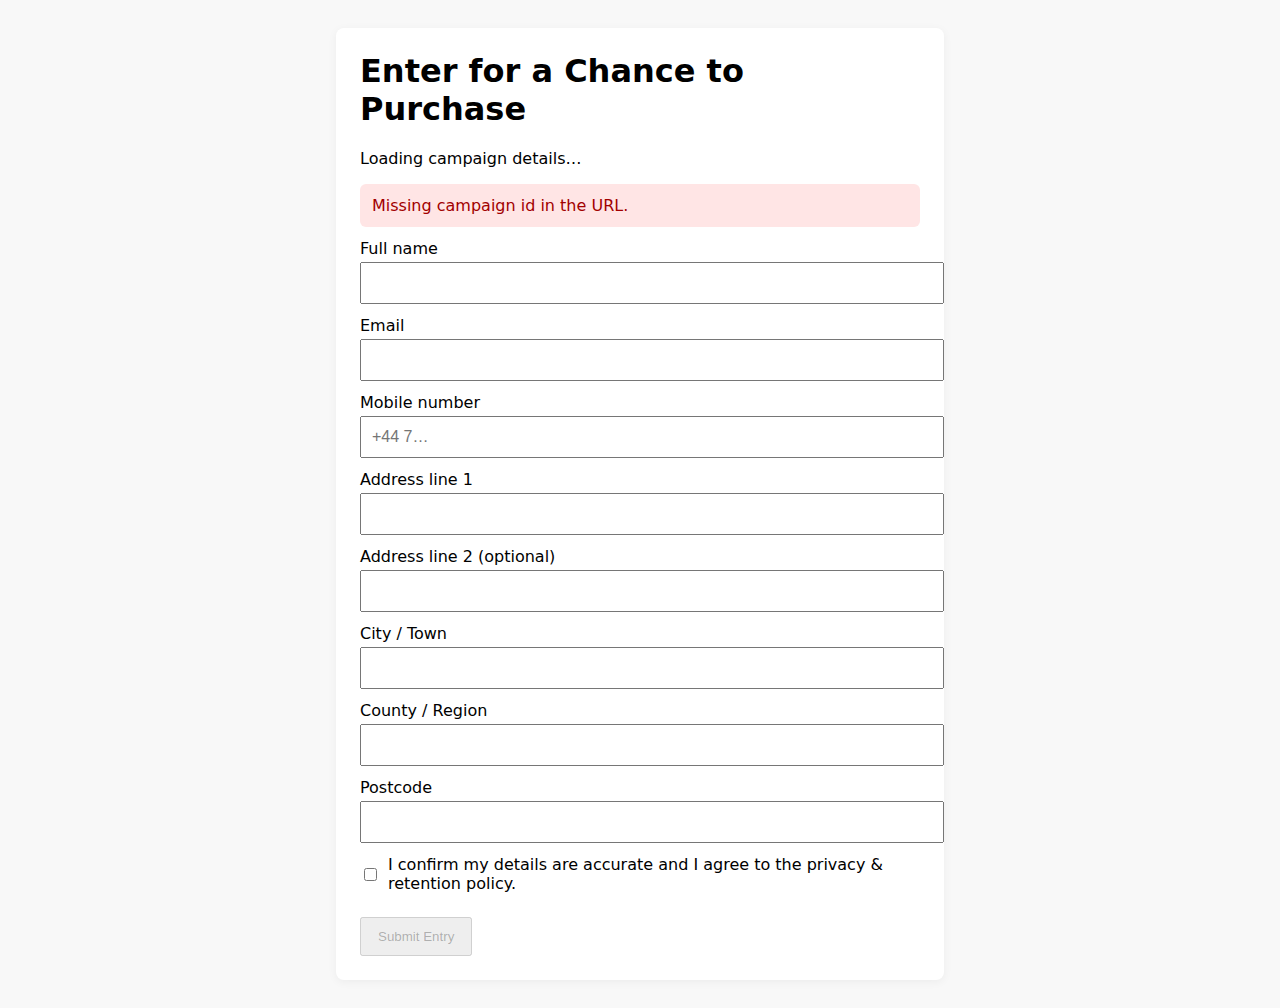
<file: enter/index.html>
<!doctype html>
<html lang="en">
<head>
  <meta charset="utf-8" />
  <meta name="viewport" content="width=device-width, initial-scale=1" />
  <title>Product Entry</title>

  <link rel="stylesheet" href="style.css" />

  <!-- Cloudflare Turnstile -->
  <script src="https://challenges.cloudflare.com/turnstile/v0/api.js" async defer></script>
</head>

<body>
  <main class="container">

    <h1 id="page-title">Enter for a Chance to Purchase</h1>
    <p class="subtext" id="campaign-subtext">
      Loading campaign details…
    </p>

    <!-- Alerts -->
    <div id="error" class="alert alert-error" hidden></div>
    <div id="success" class="alert alert-success" hidden></div>

    <!-- Entry Form -->
    <form id="entry-form" novalidate>

      <!-- Campaign & Product (filled by JS) -->
      <input type="hidden" id="campaign_id"   name="campaign_id" />
      <input type="hidden" id="product_id"    name="product_id" />
      <input type="hidden" id="product_name"  name="product_name" />

      <label>
        Full name
        <input type="text" id="full_name" name="full_name" autocomplete="name" required>
      </label>

      <label>
        Email
        <input type="email" id="email" name="email" autocomplete="email" required>
      </label>

      <label>
        Mobile number
        <input type="tel" id="mobile" name="mobile" required placeholder="+44 7…">
      </label>

      <label>
        Address line 1
        <input type="text" id="address1" name="address1" autocomplete="address-line1" required>
      </label>

      <label>
        Address line 2 (optional)
        <input type="text" id="address2" name="address2" autocomplete="address-line2">
      </label>

      <label>
        City / Town
        <input type="text" id="city" name="city" autocomplete="address-level2" required>
      </label>

      <label>
        County / Region
        <input type="text" id="region" name="region" autocomplete="address-level1">
      </label>

      <label>
        Postcode
        <input type="text" id="postcode" name="postcode" autocomplete="postal-code" required>
      </label>

      <label class="checkbox">
        <input type="checkbox" id="consent" name="consent" required>
        I confirm my details are accurate and I agree to the privacy & retention policy.
      </label>

      <!-- Turnstile -->
      <div class="turnstile-wrapper">
        <div class="cf-turnstile"
             data-sitekey="0x4AAAAAAB_0Zo98m-rj3y0o"
             data-callback="onTurnstileSuccess"></div>
      </div>

      <button type="submit" id="submit-btn" disabled>Submit Entry</button>

      <!-- OTP step -->
      <div id="otp-step" class="otp" hidden>
        <p>A one-time passcode has been sent to your email.</p>

        <label>
          Enter passcode
          <input type="text" id="otp" name="otp" inputmode="numeric" required>
        </label>

        <button type="button" id="verify-otp-btn">Verify & Complete</button>
        <button type="button" id="resend-otp-btn">Resend Code</button>
      </div>

    </form>
  </main>

  <script src="entry.js"></script>
</body>
</html>
</file>
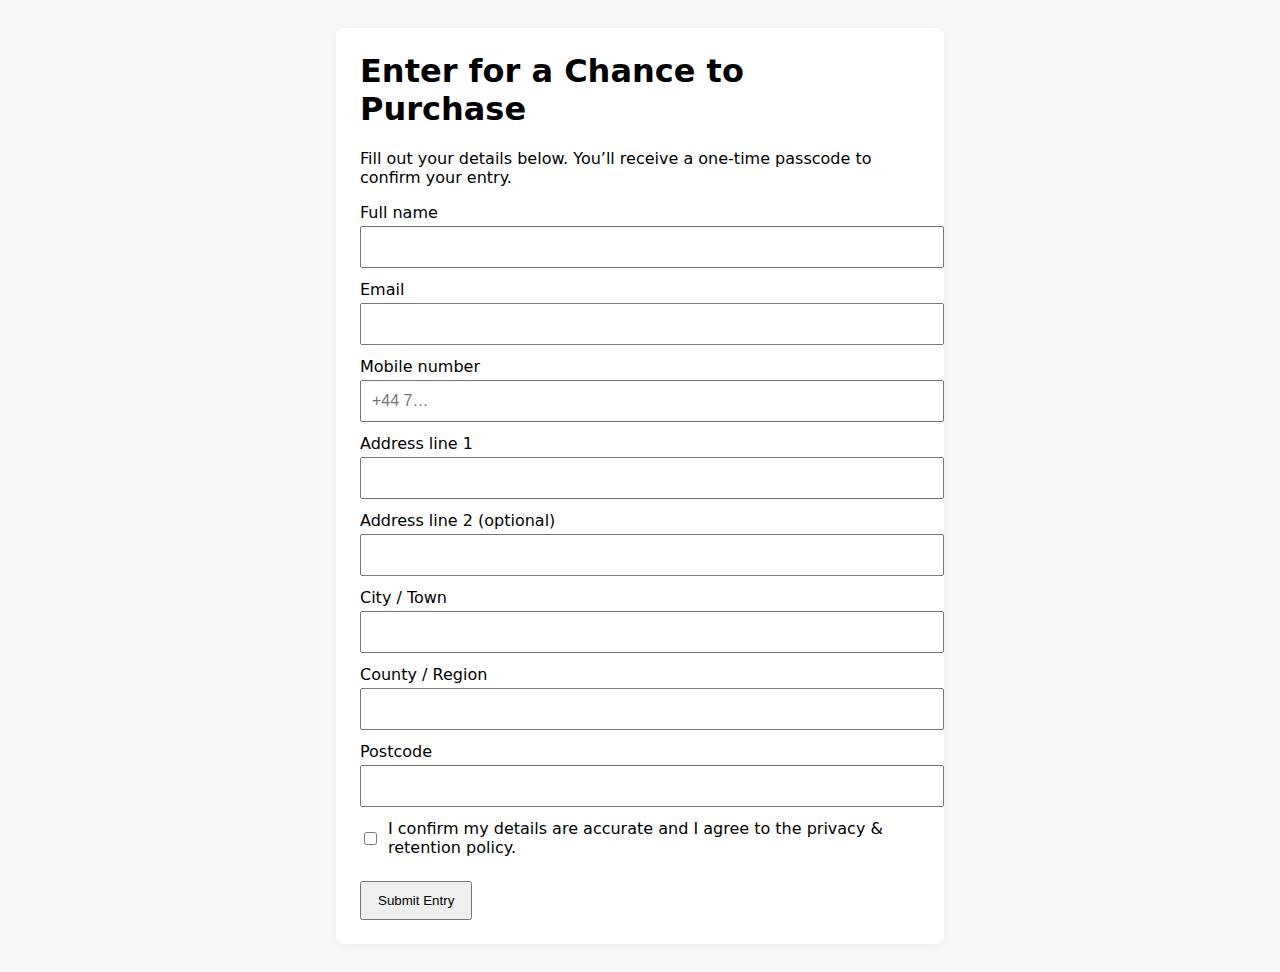
<file: entry/index.html>
<!doctype html>
<html lang="en">
<head>
  <meta charset="utf-8" />
  <meta name="viewport" content="width=device-width, initial-scale=1" />
  <title>Product Entry</title>

  <link rel="stylesheet" href="style.css" />

  <!-- Cloudflare Turnstile -->
  <script src="https://challenges.cloudflare.com/turnstile/v0/api.js" async defer></script>

</head>
<body>
  <main class="container">

    <h1>Enter for a Chance to Purchase</h1>
    <p class="subtext">
      Fill out your details below. You’ll receive a one-time passcode to confirm your entry.
    </p>

    <!-- Alerts -->
    <div id="error" class="alert alert-error" hidden></div>
    <div id="success" class="alert alert-success" hidden></div>

    <!-- Entry Form -->
    <form id="entry-form" novalidate>

      <!-- Product context (customise these for each entry page) -->
      <input type="hidden" id="product_id" name="product_id" value="prod_cowboyhat_2025" />
      <input type="hidden" id="product_name" name="product_name" value="Cowboy Hat 2025 Edition" />

      <label>
        Full name
        <input type="text" id="full_name" name="full_name" autocomplete="name" required>
      </label>

      <label>
        Email
        <input type="email" id="email" name="email" autocomplete="email" required>
      </label>

      <label>
        Mobile number
        <input type="tel" id="mobile" name="mobile" required placeholder="+44 7…">
      </label>

      <label>
        Address line 1
        <input type="text" id="address1" name="address1" autocomplete="address-line1" required>
      </label>

      <label>
        Address line 2 (optional)
        <input type="text" id="address2" name="address2" autocomplete="address-line2">
      </label>

      <label>
        City / Town
        <input type="text" id="city" name="city" autocomplete="address-level2" required>
      </label>

      <label>
        County / Region
        <input type="text" id="region" name="region" autocomplete="address-level1">
      </label>

      <label>
        Postcode
        <input type="text" id="postcode" name="postcode" autocomplete="postal-code" required>
      </label>

      <label class="checkbox">
        <input type="checkbox" id="consent" name="consent" required>
        I confirm my details are accurate and I agree to the privacy & retention policy.
      </label>

      <!-- Turnstile -->
      <div class="turnstile-wrapper">
        <div class="cf-turnstile"
             data-sitekey="YOUR_TURNSTILE_SITE_KEY"
             data-callback="onTurnstileSuccess"></div>
      </div>

      <button type="submit" id="submit-btn">Submit Entry</button>

      <!-- OTP step -->
      <div id="otp-step" class="otp" hidden>
        <p>We’ve sent a one-time passcode to your email.</p>
        <label>
          Enter passcode
          <input type="text" id="otp" name="otp" inputmode="numeric" required>
        </label>

        <button type="button" id="verify-otp-btn">Verify & Complete</button>
        <button type="button" id="resend-otp-btn">Resend Code</button>
      </div>

    </form>
  </main>

  <script src="entry.js"></script>
</body>
</html>
</file>
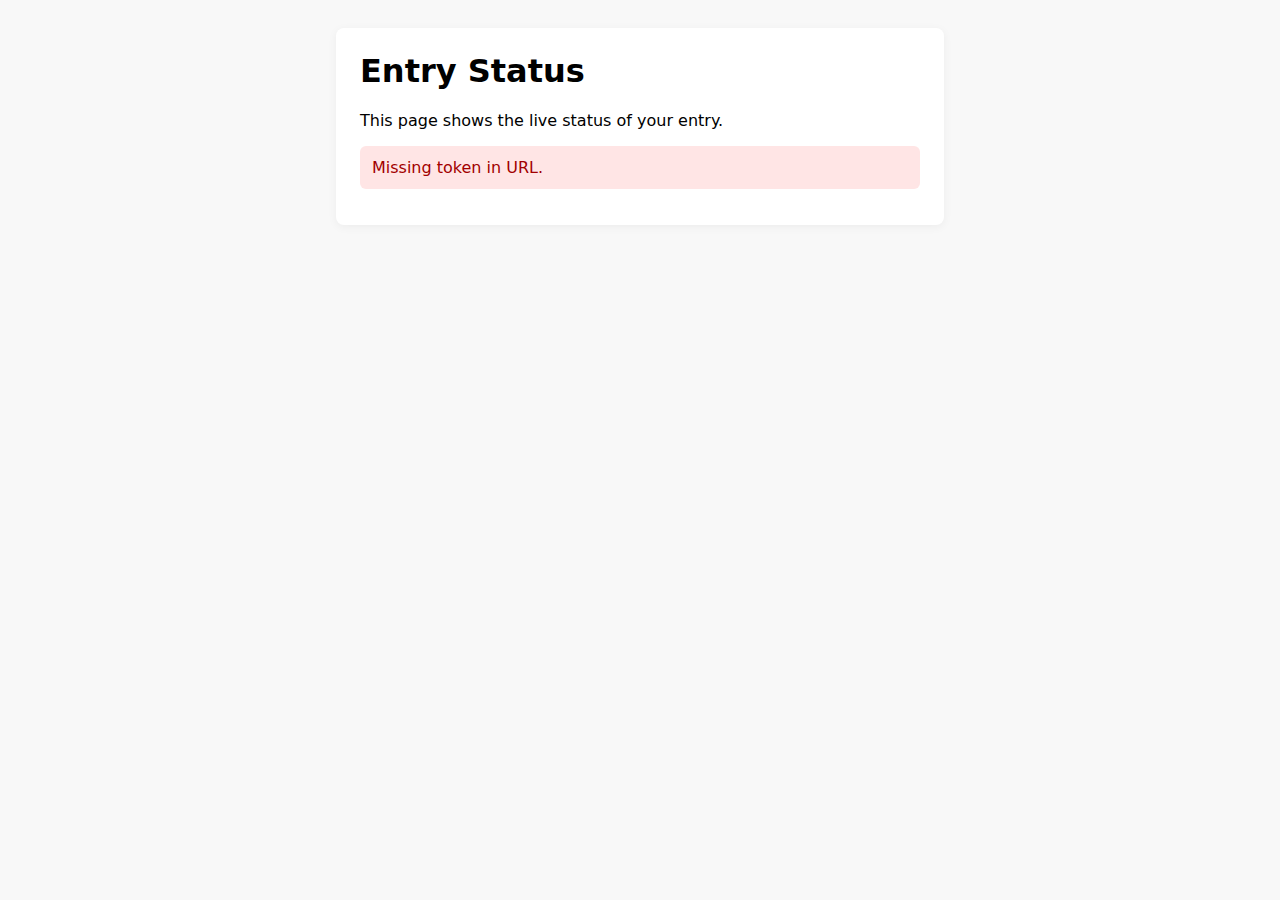
<file: enter/status/index.html>
<!doctype html>
<html lang="en">
<head>
  <meta charset="utf-8" />
  <meta name="viewport" content="width=device-width, initial-scale=1" />
  <title>Entry Status</title>
  <link rel="stylesheet" href="../style.css" />
</head>
<body>
  <main class="container">
    <h1>Entry Status</h1>
    <p class="subtext">This page shows the live status of your entry.</p>

    <div id="error" class="alert alert-error" hidden></div>

    <section id="status-card" class="card" hidden>
      <div class="row"><span class="k">Product</span><span id="product"></span></div>
      <div class="row"><span class="k">Name</span><span id="name"></span></div>
      <div class="row"><span class="k">Email</span><span id="email"></span></div>
      <div class="row"><span class="k">Submitted</span><span id="submitted"></span></div>
      <div class="row"><span class="k">Status</span><span id="status"></span></div>
      <div class="row" id="verified-row" hidden><span class="k">OTP verified</span><span id="verified"></span></div>
      <div class="row" id="purchased-row" hidden><span class="k">Purchased</span><span id="purchased"></span></div>
    </section>
  </main>

  <script src="./status.js"></script>
</body>
</html>
</file>
<file: enter/style.css>
body {
  font-family: system-ui, sans-serif;
  padding: 20px;
  background: #f8f8f8;
}

.container {
  max-width: 560px;
  margin: 0 auto;
  background: white;
  padding: 24px;
  border-radius: 8px;
  box-shadow: 0 2px 10px rgba(0,0,0,.05);
}

h1 {
  margin-top: 0;
}

label {
  display: block;
  margin-bottom: 12px;
}

input[type="text"],
input[type="email"],
input[type="tel"] {
  width: 100%;
  padding: 10px;
  font-size: 16px;
  margin-top: 4px;
}

.checkbox {
  display: flex;
  align-items: center;
  gap: 8px;
}

button {
  padding: 10px 16px;
  margin-top: 12px;
}

.alert {
  padding: 12px;
  border-radius: 6px;
  margin-bottom: 12px;
}

.alert-error { background: #ffe5e5; color: #a20000; }
.alert-success { background: #e5ffe5; color: #006600; }

.otp {
  margin-top: 20px;
  padding-top: 20px;
  border-top: 1px solid #ddd;
}
</file>
<file: entry/style.css>
body {
  font-family: system-ui, sans-serif;
  padding: 20px;
  background: #f8f8f8;
}

.container {
  max-width: 560px;
  margin: 0 auto;
  background: white;
  padding: 24px;
  border-radius: 8px;
  box-shadow: 0 2px 10px rgba(0,0,0,.05);
}

h1 {
  margin-top: 0;
}

label {
  display: block;
  margin-bottom: 12px;
}

input[type="text"],
input[type="email"],
input[type="tel"] {
  width: 100%;
  padding: 10px;
  font-size: 16px;
  margin-top: 4px;
}

.checkbox {
  display: flex;
  align-items: center;
  gap: 8px;
}

button {
  padding: 10px 16px;
  margin-top: 12px;
}

.alert {
  padding: 12px;
  border-radius: 6px;
  margin-bottom: 12px;
}

.alert-error { background: #ffe5e5; color: #a20000; }
.alert-success { background: #e5ffe5; color: #006600; }

.otp {
  margin-top: 20px;
  padding-top: 20px;
  border-top: 1px solid #ddd;
}
</file>
